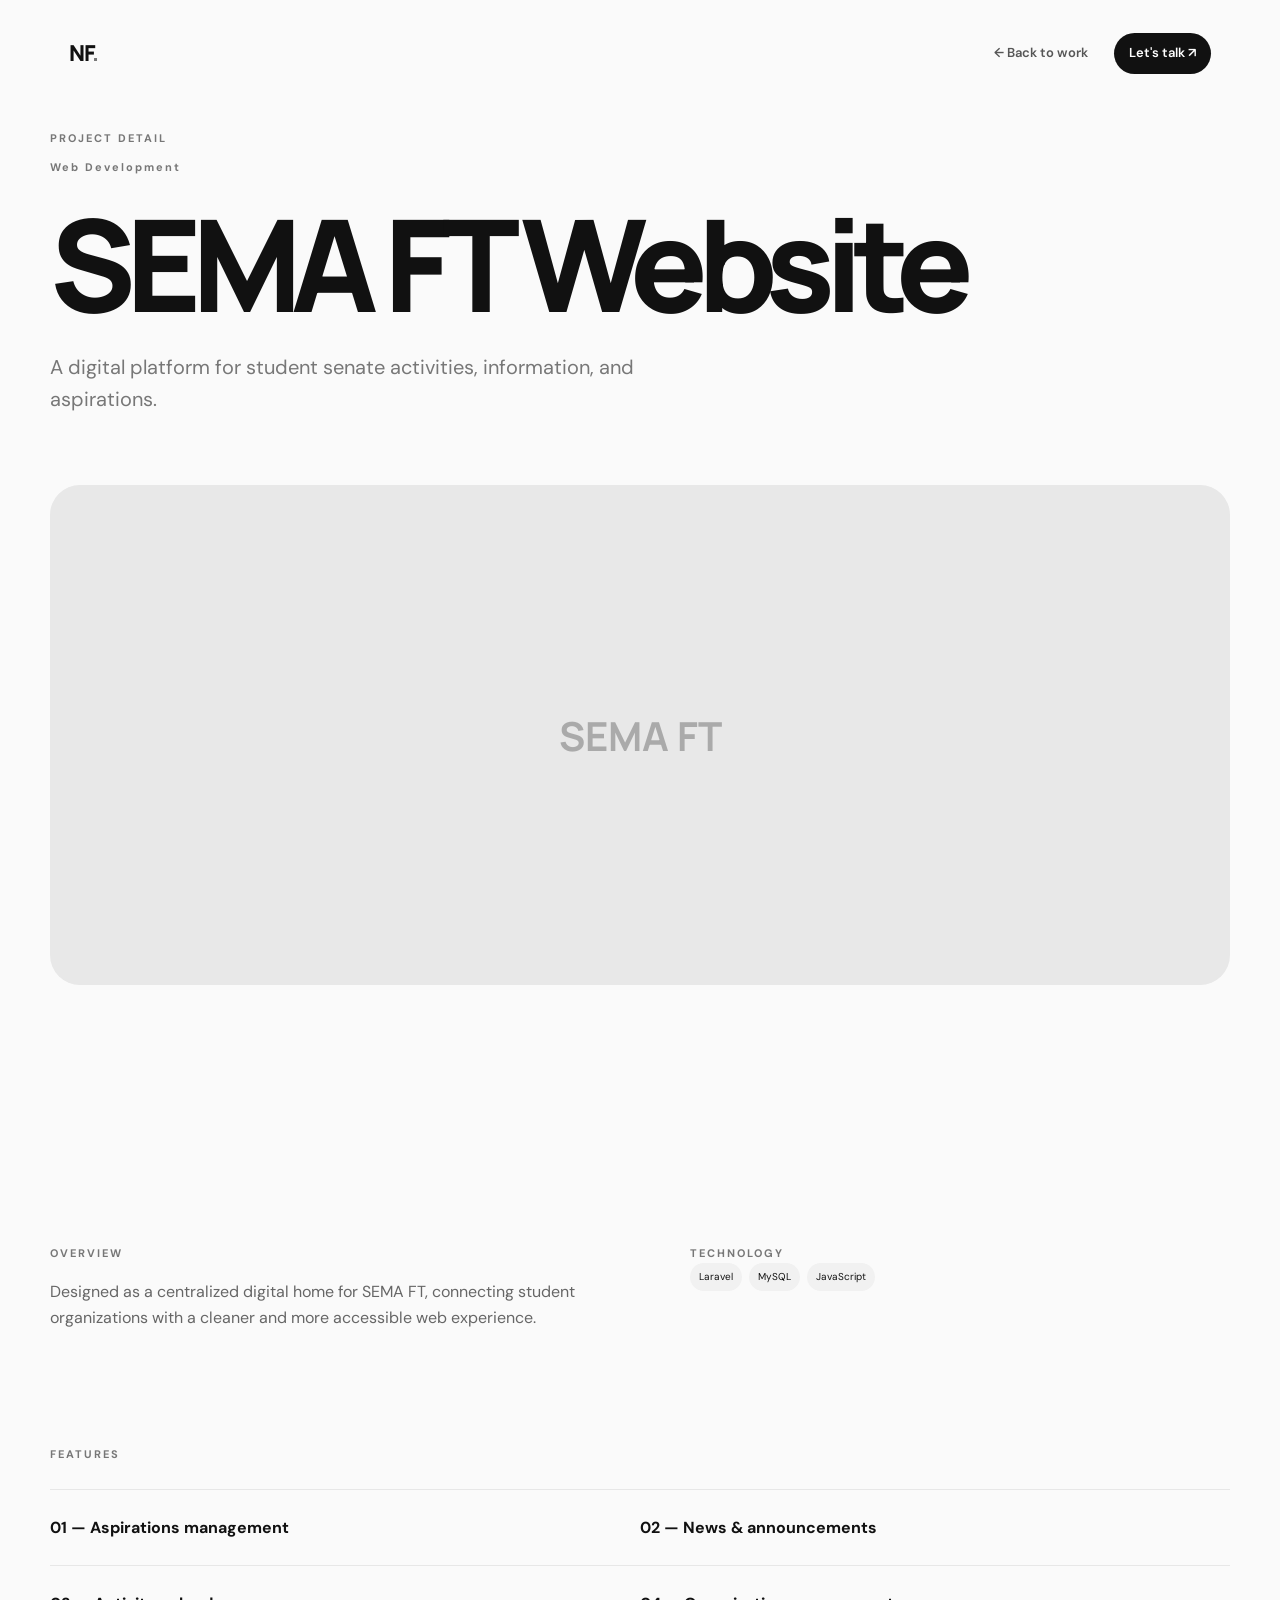
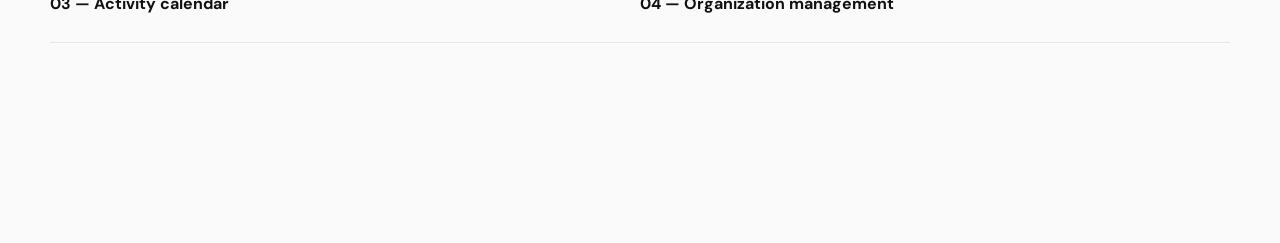
<file: projects/project-detail.html>
<!doctype html>
<html lang="en"><head><meta charset="utf-8"><meta name="viewport" content="width=device-width, initial-scale=1">
<link rel="stylesheet" href="../css/style.css"><link rel="stylesheet" href="../css/animations.css"><title>Project — Naufal Farrel Pratama</title></head>
<body>
  <script src="../js/data.js"></script>
<script src="../js/api.js"></script>
<script src="../js/project-detail.js"></script>
<header class="site-header"><a class="brand" href="../index.html">NF<span>.</span></a><nav class="nav"><a href="../index.html#projects">← Back to work</a><a class="nav-cta" href="../index.html#contact">Let's talk ↗</a></nav></header>
<main><section class="project-hero section"><div class="section-label">PROJECT DETAIL</div><p class="eyebrow" id="project-category"></p><h1 id="project-title">Project</h1><p class="project-subtitle" id="project-description"></p><div class="detail-hero-image" id="project-image">PROJECT PREVIEW</div></section>
<section class="section detail-body"><div class="detail-columns"><div><div class="section-label">OVERVIEW</div><p id="project-overview"></p></div><div><div class="section-label">TECHNOLOGY</div><div class="tag-list" id="project-tech"></div></div></div>
<div class="detail-block"><div class="section-label">FEATURES</div><div class="feature-list" id="project-features"></div></div>
<div class="detail-actions"><a class="btn btn-dark" id="project-demo" href="#" target="_blank" rel="noreferrer">Live demo ↗</a><a class="btn btn-light" id="project-github" href="#" target="_blank" rel="noreferrer">GitHub ↗</a></div></section></main>
<script src="../js/data.js"></script><script src="../js/project-detail.js"></script></body></html>
</file>
<file: css/style.css>
@import url('https://fonts.googleapis.com/css2?family=DM+Sans:wght@400;500;600;700&family=Manrope:wght@400;500;600;700;800&display=swap');
:root{--bg:#fafafa;--surface:#fff;--ink:#111;--muted:#727272;--line:#e7e7e7;--soft:#f1f1f1;--radius:28px;--max:1240px}
*{box-sizing:border-box}html{scroll-behavior:smooth}body{margin:0;background:var(--bg);color:var(--ink);font-family:"DM Sans",sans-serif;line-height:1.6}a{color:inherit;text-decoration:none}button,input,textarea{font:inherit}.site-header{position:fixed;z-index:50;top:18px;left:50%;transform:translateX(-50%);width:min(calc(100% - 40px),1180px);padding:14px 18px;display:flex;align-items:center;justify-content:space-between;border:1px solid transparent;transition:.35s}.site-header.scrolled{background:rgba(250,250,250,.78);backdrop-filter:blur(18px);border-color:var(--line);border-radius:999px;box-shadow:0 10px 40px rgba(0,0,0,.06)}.brand,.admin-brand{font:800 22px Manrope,sans-serif;letter-spacing:-1px}.brand span,.admin-brand span{color:#777}.nav{display:flex;align-items:center;gap:26px;font-size:13px;font-weight:600}.nav a{opacity:.7;transition:.25s}.nav a:hover{opacity:1}.nav-cta{background:var(--ink);color:#fff!important;padding:10px 15px;border-radius:999px;opacity:1!important}.menu-toggle{display:none;border:0;background:none;width:42px;height:42px}.menu-toggle span{display:block;width:22px;height:1px;background:#111;margin:6px auto}.section{max-width:var(--max);margin:auto;padding:130px 30px}.hero{min-height:100vh;display:flex;align-items:center;padding-top:150px;position:relative}.hero-grid{display:grid;grid-template-columns:1.05fr .95fr;gap:70px;width:100%;align-items:center}.eyebrow,.section-label{font-size:11px;letter-spacing:.18em;font-weight:700;color:#777}.hero h1{font:800 clamp(54px,8vw,110px)/.93 Manrope,sans-serif;letter-spacing:-.075em;margin:22px 0}.hero h1 em{display:block;font-style:normal;color:#9a9a9a}.hero-lead{max-width:560px;font-size:20px;color:#666}.hero-actions{display:flex;gap:12px;margin-top:34px}.btn{display:inline-flex;align-items:center;gap:18px;border:1px solid var(--line);padding:14px 19px;border-radius:999px;font-weight:700;font-size:13px;transition:.3s}.btn-dark{background:#111;color:#fff;border-color:#111}.btn:hover{transform:translateY(-3px)}.btn-light{background:#fff}.hero-visual{height:620px;position:relative;display:grid;place-items:center}.portrait-card{width:min(82%,390px);aspect-ratio:4/5;background:#e9e9e9;border-radius:180px 180px 30px 30px;position:relative;overflow:hidden;box-shadow:0 35px 80px rgba(0,0,0,.12)}.portrait-placeholder{height:100%;display:grid;place-items:center;font:800 100px Manrope;color:#c4c4c4}.portrait-meta{position:absolute;bottom:0;left:0;right:0;padding:18px;background:linear-gradient(transparent,rgba(0,0,0,.68));color:#fff;display:flex;justify-content:space-between;font-size:10px}.floating-note{position:absolute;right:0;bottom:100px;background:#fff;padding:18px 20px;border:1px solid var(--line);border-radius:18px;font-size:12px;box-shadow:0 15px 40px rgba(0,0,0,.08)}.orb{position:absolute;border-radius:50%;filter:blur(1px)}.orb-a{width:130px;height:130px;background:#ddd;left:3%;top:13%}.orb-b{width:70px;height:70px;background:#eee;right:8%;top:5%}.scroll-hint{position:absolute;bottom:35px;left:30px;display:flex;gap:12px;align-items:center;font-size:11px;color:#888}.scroll-hint i{display:block;width:50px;height:1px;background:#bbb}.intro{border-top:1px solid var(--line)}.intro-grid{display:grid;grid-template-columns:1.2fr .8fr;gap:100px;margin-top:70px}.display,.section-heading h2{font:700 clamp(42px,6vw,76px)/1.02 Manrope,sans-serif;letter-spacing:-.065em;margin:0}.display span,.section-heading h2 span{color:#aaa}.copy{color:#666;max-width:480px}.copy p{margin:0 0 22px}.text-link{font-weight:700;font-size:13px;display:inline-flex;gap:16px;border-bottom:1px solid #bbb;padding-bottom:6px}.section-heading{margin:60px 0 50px}.section-heading p{color:#777;max-width:430px}.section-heading.split{display:flex;justify-content:space-between;align-items:end}.skills-grid{display:grid;grid-template-columns:repeat(4,1fr);border-top:1px solid var(--line);border-left:1px solid var(--line)}.skill{padding:32px;border-right:1px solid var(--line);border-bottom:1px solid var(--line);min-height:160px;transition:.3s}.skill:hover{background:#fff;transform:translateY(-4px)}.skill b{display:block;font:700 21px Manrope;margin-bottom:12px}.skill small{color:#888}.projects-grid{display:grid;grid-template-columns:repeat(2,1fr);gap:24px}.project-card{background:#fff;border:1px solid var(--line);border-radius:var(--radius);overflow:hidden;transition:.4s}.project-card:hover{transform:translateY(-7px);box-shadow:0 25px 70px rgba(0,0,0,.09)}.project-image{height:390px;background:#eaeaea;display:grid;place-items:center;color:#aaa;font:700 34px Manrope;overflow:hidden}.project-image div{transition:.6s}.project-card:hover .project-image div{transform:scale(1.08)}.project-info{padding:24px 26px 28px}.project-info h3{font:700 25px Manrope;margin:5px 0}.project-info p{color:#777;font-size:14px;margin:0 0 16px}.tags,.tag-list{display:flex;gap:7px;flex-wrap:wrap}.tag{font-size:10px;padding:6px 9px;background:var(--soft);border-radius:999px}.timeline{margin-top:70px;border-top:1px solid var(--line)}.timeline-item{display:grid;grid-template-columns:160px 1fr 1fr;gap:30px;padding:34px 0;border-bottom:1px solid var(--line)}.timeline-item time{font-size:12px;color:#888}.timeline-item h3{margin:0;font:700 22px Manrope}.timeline-item p{margin:0;color:#777}.cert-grid{display:grid;grid-template-columns:repeat(3,1fr);gap:18px}.cert{padding:26px;border:1px solid var(--line);background:#fff;border-radius:20px;min-height:190px}.cert small{color:#888}.cert h3{font:700 19px Manrope}.achievement-strip{margin-top:18px;background:#111;color:#fff;border-radius:24px;padding:35px;display:grid;grid-template-columns:1fr 1fr;gap:30px}.achievement-strip div{display:grid;grid-template-columns:auto 1fr;gap:10px 20px;align-items:center}.achievement-strip small{grid-column:1/-1;color:#aaa}.achievement-strip strong{font:800 48px Manrope}.achievement-strip span{color:#bbb;font-size:13px}.gsa-section{max-width:none;background:#111;color:#fff;padding-left:max(30px,calc((100vw - 1180px)/2));padding-right:max(30px,calc((100vw - 1180px)/2))}.gsa-card{border:1px solid #333;border-radius:32px;padding:28px 34px 55px;background:linear-gradient(135deg,#151515,#0d0d0d)}.gsa-top{display:flex;justify-content:space-between;color:#888;font-size:10px;letter-spacing:.15em}.gsa-content{max-width:900px;margin:100px 0 0}.gsa-content h2{font:700 clamp(40px,6vw,76px)/1.04 Manrope;letter-spacing:-.06em;margin:18px 0}.gsa-content h2 em{font-style:normal;color:#777}.gsa-content>p:not(.eyebrow){color:#aaa;max-width:650px;font-size:17px}.gsa-points{display:flex;gap:30px;margin-top:50px;font-size:12px;color:#aaa}.contact-section{min-height:80vh;display:flex;flex-direction:column;justify-content:center}.contact-content{margin-top:80px}.contact-content h2{font:800 clamp(60px,10vw,125px)/.9 Manrope;letter-spacing:-.075em;margin:15px 0 45px}.contact-content h2 span{color:#aaa}.email-link{font-size:20px;border-bottom:1px solid #aaa;padding-bottom:7px}.socials{display:flex;gap:25px;margin-top:60px;font-size:12px;font-weight:700}.socials a{color:#777}.socials a:hover{color:#111}footer{border-top:1px solid var(--line);padding:25px 30px;display:flex;justify-content:space-between;color:#888;font-size:11px}.app-loader{position:fixed;inset:0;background:#111;color:#fff;z-index:100;display:grid;place-items:center;font:800 28px Manrope;transition:.7s}.app-loader.hide{opacity:0;pointer-events:none}.project-hero h1{font:800 clamp(60px,10vw,130px)/.9 Manrope;letter-spacing:-.08em;margin:30px 0}.project-subtitle{font-size:20px;color:#777;max-width:650px}.detail-hero-image{height:500px;margin-top:70px;border-radius:30px;background:#e8e8e8;display:grid;place-items:center;color:#aaa;font:700 40px Manrope}.detail-columns{display:grid;grid-template-columns:1fr 1fr;gap:100px}.detail-columns p{color:#666}.detail-block{margin-top:100px}.feature-list{display:grid;grid-template-columns:repeat(2,1fr);margin-top:25px;border-top:1px solid var(--line)}.feature-list div{padding:25px 0;border-bottom:1px solid var(--line);font-weight:700}.detail-actions{display:flex;gap:10px;margin-top:70px}
@media(max-width:800px){.section{padding:95px 20px}.site-header{top:10px;width:calc(100% - 20px)}.menu-toggle{display:block}.nav{position:absolute;top:62px;left:0;right:0;background:#fff;border:1px solid var(--line);border-radius:20px;padding:18px;display:none;flex-direction:column;align-items:stretch}.nav.open{display:flex}.nav-cta{text-align:center}.hero-grid,.intro-grid,.detail-columns{grid-template-columns:1fr;gap:45px}.hero{padding-top:120px}.hero-visual{height:480px}.floating-note{right:0}.skills-grid{grid-template-columns:repeat(2,1fr)}.projects-grid,.cert-grid{grid-template-columns:1fr}.project-image{height:280px}.timeline-item{grid-template-columns:1fr;gap:8px}.section-heading.split{display:block}.section-heading.split .text-link{margin-top:25px}.achievement-strip{grid-template-columns:1fr}.gsa-points{flex-direction:column;gap:12px}.contact-content h2{font-size:60px}.feature-list{grid-template-columns:1fr}footer{flex-direction:column;gap:8px}}
</file>
<file: css/animations.css>
.reveal{opacity:0;transform:translateY(28px);transition:opacity .8s ease,transform .8s cubic-bezier(.2,.7,.2,1)}.reveal.visible{opacity:1;transform:none}.reveal-delay{transition-delay:.12s}.project-card,.skill,.cert{will-change:transform}.hero-visual{animation:float 7s ease-in-out infinite}@keyframes float{0%,100%{transform:translateY(0)}50%{transform:translateY(-10px)}}@media(prefers-reduced-motion:reduce){html{scroll-behavior:auto}.reveal{opacity:1;transform:none;transition:none}.hero-visual{animation:none}.btn,.project-card,.skill{transition:none}}
</file>
